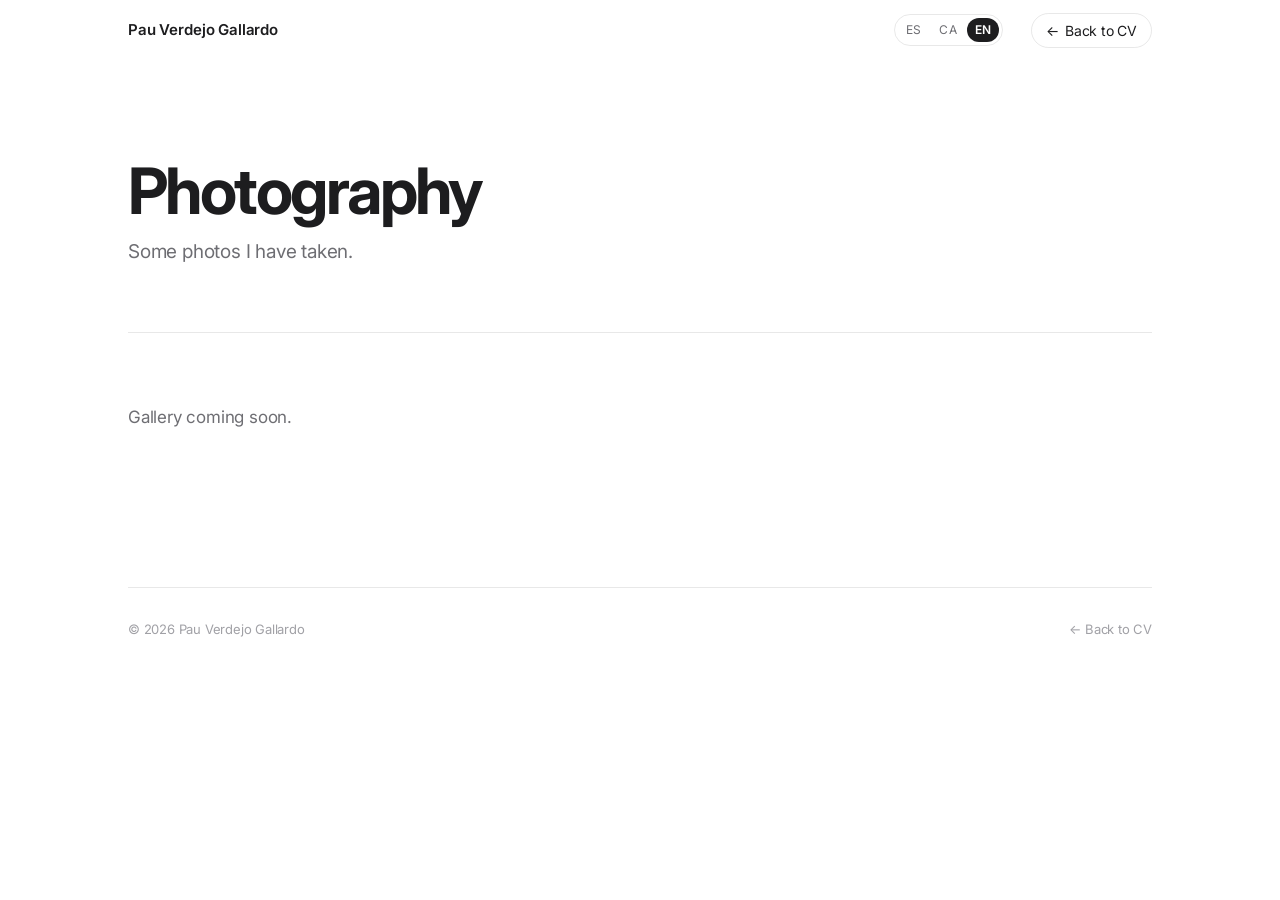
<file: fotos.html>
<!doctype html>
<html lang="es">
<head>
  <meta charset="utf-8">
  <meta name="viewport" content="width=device-width, initial-scale=1">
  <title>Fotografía · Pau Verdejo Gallardo</title>
  <meta name="description" content="Fotografía de Pau Verdejo Gallardo.">
  <meta name="theme-color" content="#ffffff" media="(prefers-color-scheme: light)">
  <meta name="theme-color" content="#000000" media="(prefers-color-scheme: dark)">
  <link rel="icon" href="data:image/svg+xml,%3Csvg xmlns='http://www.w3.org/2000/svg' viewBox='0 0 64 64'%3E%3Crect width='64' height='64' rx='14' fill='%231d1d1f'/%3E%3Ctext x='32' y='41' font-family='-apple-system,Helvetica,Arial' font-size='24' font-weight='600' fill='white' text-anchor='middle'%3EPV%3C/text%3E%3C/svg%3E">
  <link rel="preconnect" href="https://fonts.googleapis.com">
  <link rel="preconnect" href="https://fonts.gstatic.com" crossorigin>
  <link href="https://fonts.googleapis.com/css2?family=Inter:wght@400;500;600;700&display=swap" rel="stylesheet">
  <link rel="stylesheet" href="css/styles.css?v=202610081341">
</head>
<body data-page="fotos">
  <header class="topbar" id="topbar"></header>
  <main id="app"></main>
  <script src="js/data.js?v=202610081341"></script>
  <script src="js/data.en.js?v=202610081341"></script>
  <script src="js/data.ca.js?v=202610081341"></script>
  <script src="js/app.js?v=202610081341"></script>
</body>
</html>
</file>
<file: css/styles.css>
/* =====================================================================
   Diseño minimalista, pensado primero para escritorio.
   ===================================================================== */
:root {
  --bg: #ffffff;
  --text: #1d1d1f;
  --text-2: #6e6e73;
  --text-3: #a1a1a6;
  --line: rgba(0, 0, 0, .09);
  --tile: #f5f5f7;
  --accent: #0071e3;
  --bar: #1d1d1f;
  --bar-off: rgba(0, 0, 0, .08);
  --header: rgba(255, 255, 255, .8);
  --font: -apple-system, BlinkMacSystemFont, "SF Pro Text", "Inter", system-ui, "Segoe UI", Roboto, sans-serif;
  --display: -apple-system, BlinkMacSystemFont, "SF Pro Display", "Inter", system-ui, sans-serif;
  --mono: ui-monospace, "SF Mono", Menlo, Consolas, monospace;
  --ease: cubic-bezier(.22, .8, .2, 1);
  --wrap: 1120px;
  --pad: 48px;
  color-scheme: light;
}
@media (prefers-color-scheme: dark) {
  :root {
    --bg: #000000;
    --text: #f5f5f7;
    --text-2: #a1a1a6;
    --text-3: #6e6e73;
    --line: rgba(255, 255, 255, .12);
    --tile: #161617;
    --accent: #2997ff;
    --bar: #f5f5f7;
    --bar-off: rgba(255, 255, 255, .12);
    --header: rgba(0, 0, 0, .72);
    color-scheme: dark;
  }
}

*, *::before, *::after { box-sizing: border-box; }
[hidden] { display: none !important; }
html { scroll-behavior: smooth; scroll-padding-top: 80px; -webkit-text-size-adjust: 100%; }
body {
  margin: 0;
  background: var(--bg);
  color: var(--text);
  font-family: var(--font);
  font-size: 17px;
  line-height: 1.5;
  letter-spacing: -.012em;
  -webkit-font-smoothing: antialiased;
  -moz-osx-font-smoothing: grayscale;
}
a { color: inherit; text-decoration: none; }
button { font: inherit; color: inherit; background: none; border: 0; padding: 0; cursor: pointer; text-align: left; }
img { display: block; max-width: 100%; }
:focus-visible { outline: 2px solid var(--accent); outline-offset: 3px; border-radius: 6px; }

.wrap { max-width: var(--wrap); margin: 0 auto; padding: 0 var(--pad); }
.link { color: var(--accent); }
.link:hover { text-decoration: underline; text-underline-offset: 3px; }
.arrow { display: inline-block; transition: transform .25s var(--ease); }
a:hover .arrow { transform: translate(2px, -2px); }

/* ---------- Cabecera ---------- */
.topbar {
  position: sticky; top: 0; z-index: 30;
  background: var(--header);
  -webkit-backdrop-filter: saturate(180%) blur(20px);
  backdrop-filter: saturate(180%) blur(20px);
  border-bottom: 1px solid transparent;
  transition: background .3s, border-color .3s;
}
.topbar.is-scrolled { border-bottom-color: var(--line); }
.topbar .wrap { height: 60px; display: flex; align-items: center; justify-content: space-between; gap: 24px; }
.brand { font-weight: 600; font-size: 15px; letter-spacing: -.01em; white-space: nowrap; overflow: hidden; text-overflow: ellipsis; min-width: 0; }
.nav { display: flex; align-items: center; gap: 28px; font-size: 14px; color: var(--text-2); }
.nav a { transition: color .2s; }
.nav a:hover, .nav a.is-active { color: var(--text); }
.pill {
  display: inline-flex; align-items: center; gap: 6px;
  padding: 6px 14px;
  border: 1px solid var(--line);
  border-radius: 999px;
  color: var(--text) !important;
  font-size: 14px;
  transition: background .2s, border-color .2s;
}
.pill:hover { background: var(--tile); }

/* ---------- Portada ---------- */
/* Cabecera con imagen del James Webb */
.hero-bg {
  position: relative;
  margin-top: -61px;
  color: #fff;
  background-color: #07080d;
  background-image:
    linear-gradient(180deg, rgba(0, 0, 0, .45) 0%, rgba(0, 0, 0, .15) 40%, rgba(0, 0, 0, .55) 100%),
    var(--fondo, radial-gradient(120% 90% at 70% 110%, #3b2a4f 0%, #12131c 55%, #07080d 100%));
  background-size: cover;
  background-position: center 62%;
  overflow: hidden;
}
.hero-bg.has-img { animation: fondo-in 1.2s var(--ease); }
@keyframes fondo-in { from { filter: brightness(.6); } to { filter: none; } }
.hero { position: relative; padding: 200px 0 120px; min-height: min(78vh, 760px); display: flex; flex-direction: column; justify-content: flex-end; }
.hero h1 {
  margin: 0;
  font-family: var(--display);
  font-size: clamp(44px, 7vw, 88px);
  font-weight: 700;
  letter-spacing: -.045em;
  line-height: 1;
  text-shadow: 0 2px 30px rgba(0, 0, 0, .35);
}
.hero__loc { margin: 20px 0 0; font-size: 20px; color: rgba(255, 255, 255, .82); letter-spacing: -.015em; }
.hero__links { display: flex; flex-wrap: wrap; gap: 10px 28px; margin-top: 40px; font-size: 16px; }
.hero__links a { color: #fff; border-bottom: 1px solid rgba(255, 255, 255, .35); padding-bottom: 2px; transition: border-color .2s; }
.hero__links a:hover { border-color: #fff; }
.hero-bg:not(.has-img) .hero-bg__credit { display: none; }
.hero-bg__credit { position: absolute; right: 16px; bottom: 12px; font-size: 11px; color: rgba(255, 255, 255, .55); }
.hero-bg + .wrap .layout > .main > .section:first-child,
.hero-bg + .wrap .side { border-top: 0; }

/* Barra superior transparente sobre la imagen */
.topbar.on-hero { background: transparent; -webkit-backdrop-filter: none; backdrop-filter: none; border-bottom-color: transparent; }
.topbar.on-hero .brand, .topbar.on-hero .nav a { color: rgba(255, 255, 255, .88); }
.topbar.on-hero .nav a:hover { color: #fff; }
.topbar.on-hero .pill { color: #fff !important; border-color: rgba(255, 255, 255, .4); }
.topbar.on-hero .pill:hover { background: rgba(255, 255, 255, .12); }

/* ---------- Arte generativo en los márgenes ---------- */
.page { position: relative; }
.page > .wrap { position: relative; z-index: 1; }
/* Las piezas se adaptan al hueco real del margen: --m es el espacio libre a cada lado del
   contenido; la pieza ocupa como máximo 270 px y se centra en ese hueco. Por debajo de
   1400 px de ancho no caben bien y se ocultan. */
.art { position: absolute; inset: 0; overflow: hidden; pointer-events: none; z-index: 0; display: none; }
@media (min-width: 1400px) { .art { display: block; } }
.art > * { --m: calc((100% - var(--wrap)) / 2 + var(--pad)); --w: min(270px, calc(var(--m) - 56px)); }
.art__piece {
  position: absolute;
  width: var(--w);
  background: linear-gradient(170deg, var(--art-a), var(--art-b));
  -webkit-mask-position: center; mask-position: center;
  -webkit-mask-size: contain; mask-size: contain;
  -webkit-mask-repeat: no-repeat; mask-repeat: no-repeat;
  opacity: 0;
  animation: art-in 1.6s var(--ease) forwards;
  animation-delay: calc(var(--d) * 180ms + 300ms);
}
.art__piece--left { left: calc((var(--m) - var(--w)) / 2); }
.art__piece--right { right: calc((var(--m) - var(--w)) / 2); }
@keyframes art-in { from { opacity: 0; transform: translateY(16px); } to { opacity: 1; transform: none; } }
:root { --art-a: rgba(0, 113, 227, .42); --art-b: rgba(175, 82, 222, .34); }
@media (prefers-color-scheme: dark) { :root { --art-a: rgba(41, 151, 255, .5); --art-b: rgba(191, 90, 242, .42); } }

/* ---------- Disposición: contenido + columna lateral ---------- */
.layout { display: grid; grid-template-columns: minmax(0, 1fr) 288px; gap: 80px; align-items: start; }

/* ---------- Secciones ---------- */
.section { padding: 64px 0; border-top: 1px solid var(--line); }
.section__label { margin-bottom: 28px; }
.section__label h2 { margin: 0; font-family: var(--display); font-size: 24px; font-weight: 600; letter-spacing: -.025em; }
.section__label p { margin: 6px 0 0; font-size: 14px; color: var(--text-3); }
.sub { margin: 48px 0 14px; font-size: 13px; font-weight: 500; color: var(--text-3); letter-spacing: .01em; }
.sub:first-child { margin-top: 0; }

/* ---------- Columna lateral ---------- */
.side { padding: 64px 0 0; border-top: 1px solid var(--line); }
.side__title { margin: 0 0 4px; font-size: 15px; font-weight: 600; letter-spacing: -.01em; }
.side__group h3 { margin: 22px 0 6px; font-size: 12.5px; font-weight: 500; color: var(--text-3); letter-spacing: .01em; }
.side__group ul { margin: 0; padding: 0; list-style: none; }
.skill-row { display: grid; grid-template-columns: 24px minmax(0, 1fr) 76px; align-items: center; gap: 10px; padding: 5px 0; font-size: 14px; cursor: default; }
.skill-row__logo { width: 24px; height: 24px; border-radius: 6px; background: #fff; border: 1px solid var(--line); display: grid; place-items: center; overflow: hidden; }
.skill-row__logo img { width: 16px; height: 16px; object-fit: contain; }
.skill-row__logo span { font-family: var(--display); font-size: 9px; font-weight: 700; letter-spacing: -.02em; color: #1d1d1f; }
.skill-row__logo svg { width: 15px; height: 15px; color: #0071e3; }
.skill-row__logo--flag { background: none; border: 0; border-radius: 3px; }
.skill-row__logo--flag img { width: 24px; height: 18px; object-fit: cover; border-radius: 3px; box-shadow: 0 0 0 1px var(--line); }
.skill-row__name { white-space: nowrap; overflow: hidden; text-overflow: ellipsis; }
.skill-row__name small { margin-left: 6px; font-size: 12px; color: var(--text-3); }
.side__legend { margin: 20px 0 0; font-size: 11.5px; line-height: 1.6; color: var(--text-3); }

/* ---------- Entradas (formación / experiencia) ---------- */
.entry { display: grid; grid-template-columns: 52px minmax(0, 1fr) auto; gap: 20px; align-items: start; padding: 22px 0; border-top: 1px solid var(--line); }
.entry:first-child { border-top: 0; padding-top: 0; }
.entry--plain { grid-template-columns: minmax(0, 1fr) auto; }
.entry__title { font-size: 17px; font-weight: 600; letter-spacing: -.015em; }
.entry__title a:hover { color: var(--accent); }
.entry__sub { color: var(--text-2); font-size: 15px; margin-top: 2px; }
.entry__text { color: var(--text-2); font-size: 15px; margin-top: 8px; max-width: 60ch; }
.entry__date { color: var(--text-3); font-size: 14px; white-space: nowrap; font-variant-numeric: tabular-nums; padding-top: 2px; }
.courses { margin: 14px 0 0; padding: 0; list-style: none; font-size: 15px; }
.courses li { display: flex; gap: 14px; padding: 5px 0; }
.courses code { font-family: var(--mono); font-size: 12.5px; color: var(--text-3); padding-top: 2px; min-width: 56px; }
.courses a { color: var(--text-2); transition: color .2s; }
.courses a:hover { color: var(--accent); }

.logo {
  width: 52px; height: 52px;
  border-radius: 13px;
  background: #fff;
  border: 1px solid var(--line);
  display: grid; place-items: center;
  overflow: hidden;
  flex: none;
}
.logo img { width: 78%; height: 78%; object-fit: contain; }
.logo span { font-family: var(--display); font-weight: 700; font-size: 14px; letter-spacing: -.02em; color: #1d1d1f; }

/* ---------- Proyectos ---------- */
.project { padding: 40px 0; border-top: 1px solid var(--line); }
.project:first-child { padding-top: 0; border-top: 0; }
.project:last-child { padding-bottom: 0; }
.project__meta { font-size: 14px; color: var(--text-3); }
.project__head { display: flex; align-items: baseline; justify-content: space-between; gap: 32px; margin-top: 8px; }
.project__title { margin: 0; font-family: var(--display); font-size: 28px; font-weight: 600; letter-spacing: -.03em; line-height: 1.15; max-width: 26ch; }
.project__links { display: flex; gap: 22px; font-size: 15px; white-space: nowrap; }
.project__links a { color: var(--accent); }
.project__links span { color: var(--text-3); }
.project__text { margin: 16px 0 0; color: var(--text-2); font-size: 16.5px; max-width: 66ch; }
.metrics { display: grid; grid-template-columns: repeat(3, minmax(0, 1fr)); gap: 24px; margin: 30px 0 0; }
.metric strong { display: block; font-family: var(--display); font-size: 34px; font-weight: 600; letter-spacing: -.035em; line-height: 1; font-variant-numeric: tabular-nums; }
.metric span { display: block; margin-top: 8px; font-size: 13.5px; color: var(--text-2); line-height: 1.35; max-width: 22ch; }
.stack { margin-top: 26px; font-family: var(--mono); font-size: 12.5px; color: var(--text-3); letter-spacing: 0; }
.stack span + span::before { content: "·"; margin: 0 10px; }

/* ---------- Áreas (acordeón) ---------- */
.area { border-top: 1px solid var(--line); }
.area:first-child { border-top: 0; }
.area__head { display: grid; grid-template-columns: minmax(0, 1fr) auto; gap: 24px; align-items: center; width: 100%; padding: 18px 0; }
.area:first-child .area__head { padding-top: 0; }
.area__name { font-size: 17px; font-weight: 600; letter-spacing: -.015em; }
.area__sum { font-size: 15px; color: var(--text-2); margin-top: 1px; }
.area__icon { width: 28px; height: 28px; border-radius: 50%; border: 1px solid var(--line); display: grid; place-items: center; color: var(--text-2); transition: transform .4s var(--ease), background .2s; }
.area__icon svg { width: 11px; height: 11px; }
.area__head:hover .area__icon { background: var(--tile); }
.area.is-open .area__icon { transform: rotate(45deg); }
.area__panel { display: grid; grid-template-rows: 0fr; transition: grid-template-rows .45s var(--ease); }
.area.is-open .area__panel { grid-template-rows: 1fr; }
.area__panel > div { overflow: hidden; }
.area__body { padding: 0 0 22px; }
.area__body p { margin: 0; max-width: 64ch; font-size: 15.5px; color: var(--text); }
.chips { display: flex; flex-wrap: wrap; gap: 6px; margin-top: 14px; }
.chip { padding: 5px 11px; border: 1px solid var(--line); border-radius: 999px; font-size: 13px; color: var(--text-2); }

.meter { display: grid; grid-template-columns: repeat(5, 1fr); gap: 3px; height: 4px; align-self: center; }
.meter i { border-radius: 2px; background: var(--bar-off); position: relative; overflow: hidden; }
.meter i.on::after { content: ""; position: absolute; inset: 0; background: var(--bar); transform: scaleX(0); transform-origin: left; transition: transform .45s var(--ease); transition-delay: calc(var(--i) * 70ms); }
.is-in .meter i.on::after { transform: scaleX(1); }

/* ---------- Contacto y pie ---------- */
.contact__mail { display: inline-block; font-family: var(--display); font-size: clamp(26px, 3.4vw, 40px); font-weight: 600; letter-spacing: -.035em; line-height: 1.1; border-bottom: 2px solid var(--line); padding-bottom: 4px; transition: border-color .2s; }
.contact__mail:hover { border-color: var(--text); }
.contact__links { display: flex; flex-wrap: wrap; gap: 10px 28px; margin-top: 24px; font-size: 16px; color: var(--text-2); }
.contact__links a:hover { color: var(--text); }
.footer { display: flex; justify-content: space-between; gap: 24px; padding: 32px 0 48px; border-top: 1px solid var(--line); font-size: 13px; color: var(--text-3); }
.footer a:hover { color: var(--text); }

/* ---------- Fotografía ---------- */
.gallery-head { padding: 96px 0 48px; }
.gallery-head h1 { margin: 0; font-family: var(--display); font-size: clamp(40px, 5.6vw, 64px); font-weight: 700; letter-spacing: -.04em; line-height: 1.05; }
.gallery-head p { margin: 14px 0 0; color: var(--text-2); font-size: 19px; }
.gallery { columns: 3 300px; column-gap: 16px; padding-bottom: 96px; }
.shot { display: block; width: 100%; margin: 0 0 16px; break-inside: avoid; border-radius: 12px; overflow: hidden; cursor: zoom-in; background: var(--tile); }
.shot img { width: 100%; height: auto; transition: transform .6s var(--ease), opacity .3s; }
.shot:hover img { transform: scale(1.02); }
.shot figcaption { padding: 10px 2px 0; font-size: 13px; color: var(--text-2); background: var(--bg); }
.empty { padding: 72px 0 140px; color: var(--text-2); border-top: 1px solid var(--line); }
.lightbox { position: fixed; inset: 0; z-index: 50; display: grid; place-items: center; padding: 48px; background: rgba(0, 0, 0, .94); opacity: 0; transition: opacity .25s; cursor: zoom-out; }
.lightbox.is-open { opacity: 1; }
.lightbox img { max-width: 100%; max-height: 86vh; border-radius: 6px; }
.lightbox p { margin: 14px 0 0; text-align: center; color: rgba(255, 255, 255, .75); font-size: 14px; }


/* ---------- Selector de idioma ---------- */
.lang { display: inline-flex; align-items: center; gap: 2px; padding: 3px; border: 1px solid var(--line); border-radius: 999px; }
.lang button { padding: 3px 8px; border-radius: 999px; font-size: 12px; letter-spacing: .02em; color: var(--text-2); cursor: pointer; transition: color .2s, background .2s; }
.lang button:hover { color: var(--text); }
.lang button.is-on { background: var(--text); color: var(--bg); font-weight: 600; cursor: default; }
.topbar.on-hero .lang { border-color: rgba(255, 255, 255, .4); }
.topbar.on-hero .lang button { color: rgba(255, 255, 255, .85); }
.topbar.on-hero .lang button.is-on { background: #fff; color: #000; }
@media (max-width: 480px) { .lang button { padding: 3px 6px; font-size: 11px; } }

/* ---------- Gráfico de cada proyecto ---------- */
.chart { margin: 26px 0 0; max-width: 560px; }
.chart__title { display: flex; flex-wrap: wrap; align-items: baseline; justify-content: space-between; gap: 4px 16px; margin-bottom: 10px; font-size: 13px; font-weight: 500; color: var(--text-2); }
.chart__legend { display: inline-flex; align-items: center; gap: 6px; font-weight: 400; color: var(--text-3); font-size: 12px; }
.c-key { width: 8px; height: 8px; border-radius: 50%; background: var(--accent); display: inline-block; margin-left: 6px; }
.c-key--a { background: var(--text-3); margin-left: 0; }
.chart__rows { display: grid; gap: 2px; }
.c-row { display: grid; grid-template-columns: minmax(0, 1fr) 46% 54px; align-items: center; gap: 14px; min-height: 30px; }
.c-lab { font-size: 13.5px; line-height: 1.3; color: var(--text-2); }
.c-row.is-top .c-lab { color: var(--text); font-weight: 600; }
.c-track { position: relative; height: 20px; }
.c-track::before { content: ""; position: absolute; left: 0; right: 0; top: 50%; border-top: 1px solid var(--line); }
.c-grid { position: absolute; top: 2px; bottom: 2px; border-left: 1px dashed var(--line); }
.c-dot { position: absolute; top: 50%; left: var(--x); width: 9px; height: 9px; margin: -4.5px 0 0 -4.5px; border-radius: 50%; background: var(--text-3); transition: left 1s var(--ease); }
.c-row.is-top .c-dot { width: 12px; height: 12px; margin: -6px 0 0 -6px; background: var(--accent); box-shadow: 0 0 0 4px color-mix(in srgb, var(--accent) 18%, transparent); }
.c-dot--ref { background: var(--bg); border: 1.5px solid var(--text-3); }
.c-dot--a, .c-row.is-top .c-dot--a { width: 8px; height: 8px; margin: -4px 0 0 -4px; background: var(--text-3); box-shadow: none; }
.c-seg { position: absolute; top: 50%; left: var(--x); width: var(--w); height: 2px; margin-top: -1px; background: var(--text-3); opacity: .5; transition: left 1s var(--ease), width 1s var(--ease); }
.c-row.is-top .c-seg { background: var(--accent); opacity: .6; }
.c-bar { position: absolute; top: 50%; left: 0; width: var(--w); height: 10px; margin-top: -5px; border-radius: 5px; background: var(--text-3); opacity: .45; transition: width 1s var(--ease); }
.c-row.is-top .c-bar { background: var(--accent); opacity: 1; }
.c-val { font-size: 13px; font-variant-numeric: tabular-nums; color: var(--text-2); text-align: right; }
.c-row.is-top .c-val { color: var(--text); font-weight: 600; }
.c-axis { min-height: 18px; }
.c-axis .c-track::before { display: none; }
.c-axis em { position: absolute; top: 0; transform: translateX(-50%); font-style: normal; font-size: 11px; color: var(--text-3); font-variant-numeric: tabular-nums; }
.chart__note { display: flex; flex-wrap: wrap; justify-content: space-between; gap: 6px 16px; margin: 10px 0 0; font-size: 12.5px; line-height: 1.45; color: var(--text-3); }
.chart__note span { max-width: 44ch; }
.fig-link { font-size: 12.5px; color: var(--accent); cursor: zoom-in; white-space: nowrap; }
.fig-link:hover { text-decoration: underline; text-underline-offset: 3px; }
/* animación de entrada: los puntos y barras parten del origen */
.project:not(.is-in) .c-dot, .project:not(.is-in) .c-seg { left: 0; }
.project:not(.is-in) .c-seg, .project:not(.is-in) .c-bar { width: 0; }
.lightbox--fig img { background: #fff; padding: 16px; border-radius: 12px; max-height: 82vh; }

/* ---------- Demos interactivas ---------- */
.demo {
  position: absolute; width: var(--w);
  pointer-events: auto;
  opacity: 0; animation: art-in 1.6s var(--ease) forwards; animation-delay: calc(var(--d) * 180ms + 300ms);
}
.demo canvas { display: block; width: 100%; cursor: crosshair; touch-action: none; border-radius: 14px; }
.demo[data-demo="lorenz"] canvas { cursor: grab; }
.demo__cap { display: flex; flex-wrap: wrap; justify-content: space-between; align-items: center; gap: 6px; margin-top: 6px; font-size: 11.5px; line-height: 1.35; color: var(--text-3); }
.demo__btns { display: inline-flex; gap: 4px; }
.demo__btns button { padding: 2px 8px; border: 1px solid var(--line); border-radius: 999px; font-size: 11px; color: var(--text-2); }
.demo__btns button:hover { color: var(--text); border-color: color-mix(in srgb, var(--text) 30%, transparent); }
.art .demo.art__piece--left { left: calc((var(--m) - var(--w)) / 2); }
.art .demo.art__piece--right { right: calc((var(--m) - var(--w)) / 2); }

/* ---------- Entrada suave ---------- */
.reveal { opacity: 0; transform: translateY(10px); transition: opacity .8s var(--ease), transform .8s var(--ease); }
.reveal.is-in { opacity: 1; transform: none; }
@media (prefers-reduced-motion: reduce) {
  html { scroll-behavior: auto; }
  *, *::before, *::after { transition: none !important; }
  .reveal { opacity: 1; transform: none; }
}

/* ---------- Pantallas medianas y móviles ---------- */
@media (max-width: 1000px) {
  :root { --pad: 32px; }
  .layout { grid-template-columns: 1fr; gap: 0; }
  .side { padding-bottom: 64px; }
}
@media (max-width: 760px) {
  :root { --pad: 20px; }
  body { font-size: 16px; }
  .nav a:not(.pill) { display: none; }
  .nav { gap: 10px; }
  .hero { padding: 140px 0 64px; min-height: 64vh; }
  .hero__loc { font-size: 18px; }
  .section { padding: 48px 0; }
  .side { padding-top: 48px; }
  .entry { grid-template-columns: 44px minmax(0, 1fr); gap: 14px; }
  .entry--plain { grid-template-columns: 1fr; }
  .entry .entry__date { grid-column: 2; grid-row: 2; padding-top: 0; margin-top: -14px; }
  .entry--plain .entry__date { grid-column: 1; grid-row: auto; margin-top: -4px; order: -1; }
  .logo { width: 44px; height: 44px; border-radius: 11px; }
  .project__head { flex-direction: column; gap: 12px; }
  .project__title { font-size: 24px; }
  .metrics { grid-template-columns: 1fr; gap: 16px; }
  .metric { display: flex; align-items: baseline; gap: 14px; }
  .metric strong { font-size: 26px; min-width: 88px; }
  .metric span { margin-top: 0; max-width: none; }
  .c-row { grid-template-columns: minmax(0, 1fr) 40% 46px; gap: 10px; }
  .footer { flex-direction: column; }
}
</file>
